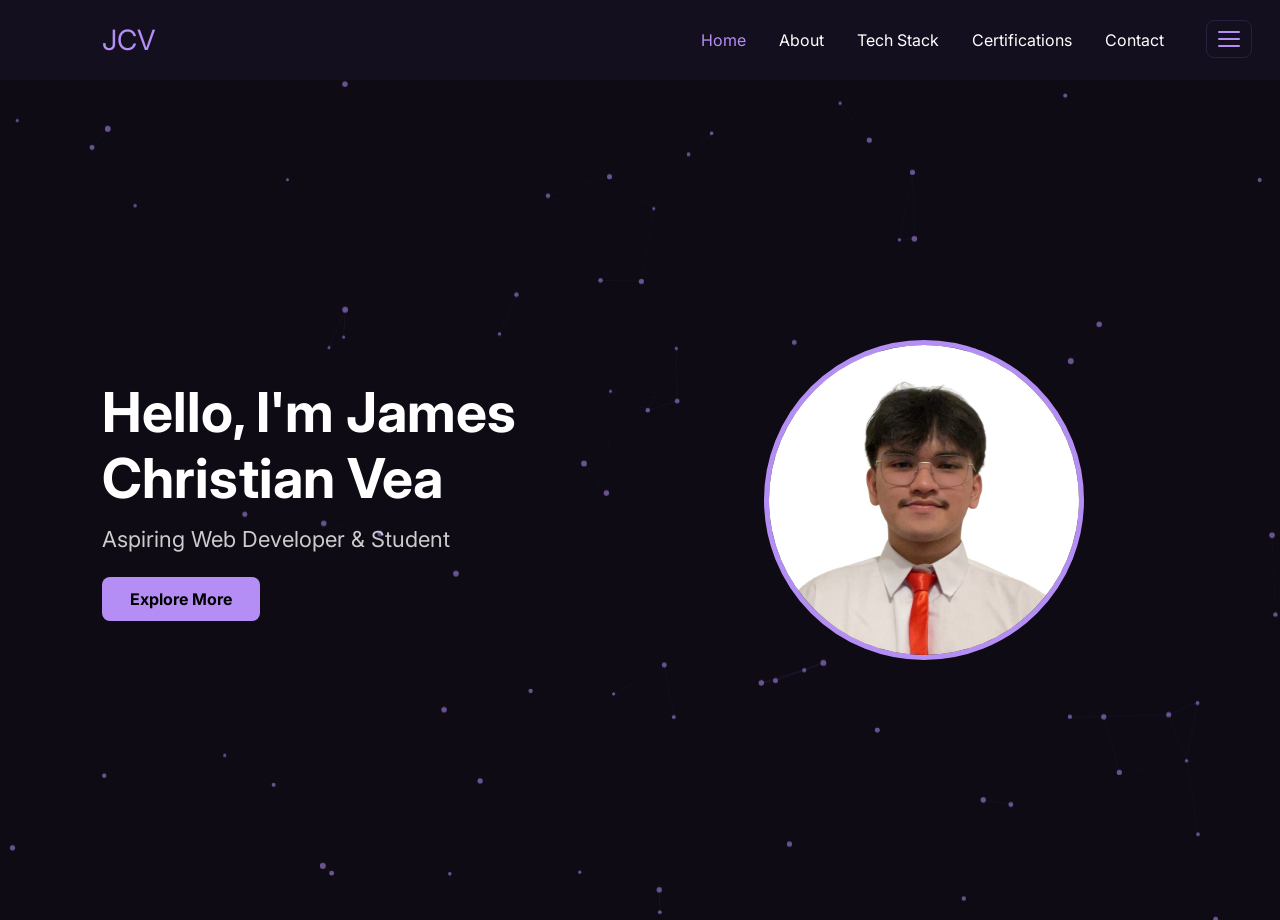
<file: index.html>
<!DOCTYPE html>
<html lang="en">
<head>
    <meta charset="UTF-8">
    <meta name="viewport" content="width=device-width, initial-scale=1.0">
    <title>James Christian Vea | Home</title>
    <link rel="stylesheet" href="index.css">
</head>
<body>

<nav>
    <a href="index.html" class="logo">JCV</a>
    <ul>
        <li><a href="index.html" class="active">Home</a></li>
        <li><a href="about.html">About</a></li>
        <li><a href="techstack.html">Tech Stack</a></li>
        <li><a href="certifications.html">Certifications</a></li>
        <li><a href="contacts.html">Contact</a></li>
    </ul>
</nav>

<main class="page">
    <div class="hero">
        <div class="hero-text">
            <h1>Hello, I'm James Christian Vea</h1>
            <p>Aspiring Web Developer &amp; Student</p>
            <a href="about.html" class="btn">Explore More</a>
        </div>
        <div class="hero-image">
            <img src="pogi.jpeg" alt="James Christian Vea">
        </div>
    </div>
</main>


<button class="hamburger" id="hamburger" aria-label="Toggle menu">
    <span></span><span></span><span></span>
</button>

<div class="drawer" id="drawer">
    <ul>
        <li><a href="index.html">Home</a></li>
        <li><a href="about.html">About</a></li>
        <li><a href="techstack.html">Tech Stack</a></li>
        <li><a href="certifications.html">Certifications</a></li>
        <li><a href="contacts.html">Contact</a></li>
    </ul>
</div>
<div class="drawer-overlay" id="drawer-overlay"></div>

<script src="background.js"></script>
<script src="main.js"></script>
</body>
</html>
</file>
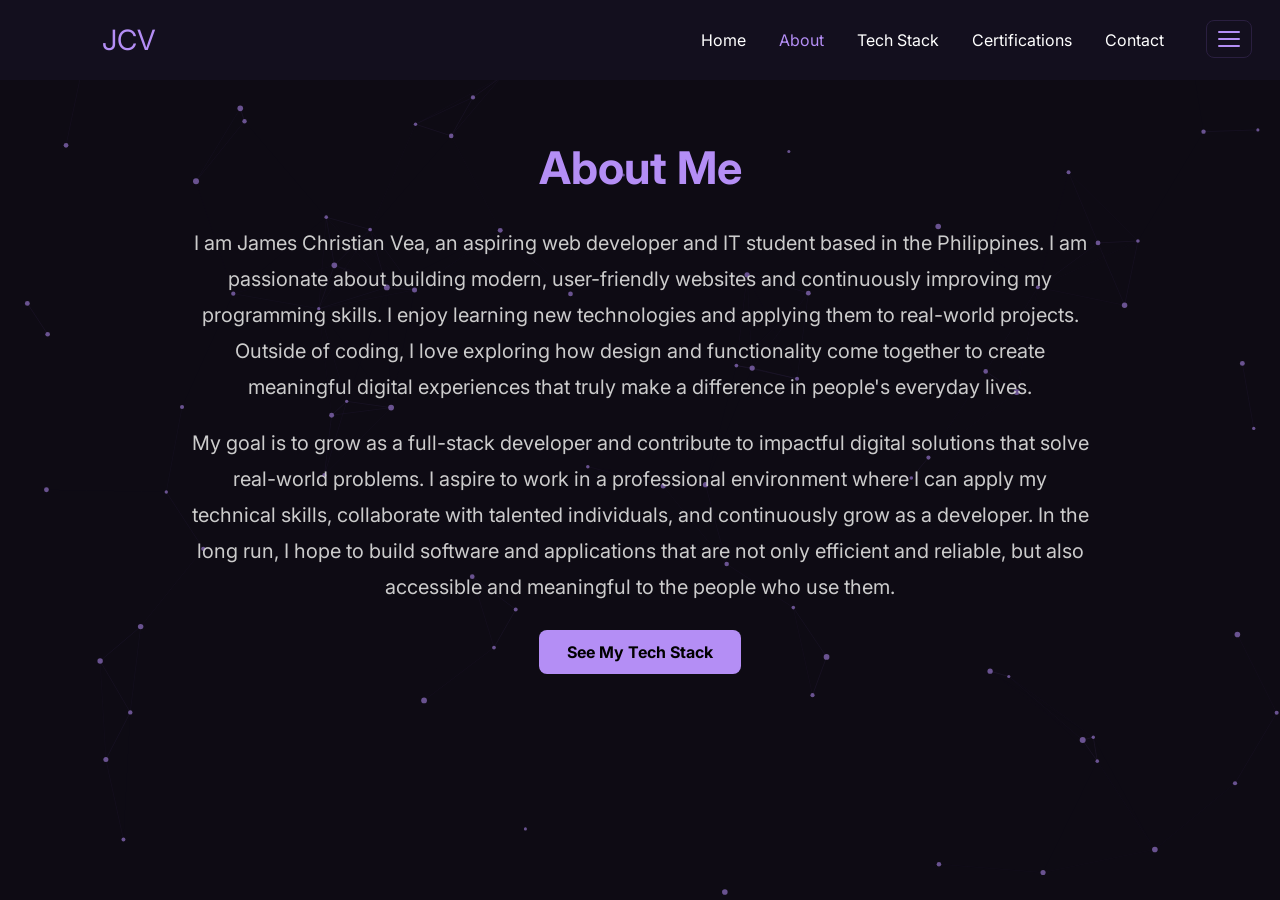
<file: about.html>
<!DOCTYPE html>
<html lang="en">
<head>
    <meta charset="UTF-8">
    <meta name="viewport" content="width=device-width, initial-scale=1.0">
    <title>James Christian Vea | About</title>
    <link rel="stylesheet" href="index.css">
</head>
<body>

<nav>
    <a href="index.html" class="logo">JCV</a>
    <ul>
        <li><a href="index.html">Home</a></li>
        <li><a href="about.html" class="active">About</a></li>
        <li><a href="techstack.html">Tech Stack</a></li>
        <li><a href="certifications.html">Certifications</a></li>
        <li><a href="contacts.html">Contact</a></li>
    </ul>
</nav>

<main class="page">
    <div class="page-content">
        <h1>About Me</h1>
        <p>
            I am James Christian Vea, an aspiring web developer and IT student based in the Philippines.
            I am passionate about building modern, user-friendly websites and continuously improving my
            programming skills. I enjoy learning new technologies and applying them to real-world projects.
            Outside of coding, I love exploring how design and functionality come together to create
            meaningful digital experiences that truly make a difference in people's everyday lives.
        </p>
        <p>
            My goal is to grow as a full-stack developer and contribute to impactful digital solutions
            that solve real-world problems. I aspire to work in a professional environment where I can
            apply my technical skills, collaborate with talented individuals, and continuously grow as a developer.
            In the long run, I hope to build software and applications that are not only efficient and
            reliable, but also accessible and meaningful to the people who use them.
        </p>
        <a href="techstack.html" class="btn">See My Tech Stack</a>
    </div>
</main>


<button class="hamburger" id="hamburger" aria-label="Toggle menu">
    <span></span><span></span><span></span>
</button>

<div class="drawer" id="drawer">
    <ul>
        <li><a href="index.html">Home</a></li>
        <li><a href="about.html">About</a></li>
        <li><a href="techstack.html">Tech Stack</a></li>
        <li><a href="certifications.html">Certifications</a></li>
        <li><a href="contacts.html">Contact</a></li>
    </ul>
</div>
<div class="drawer-overlay" id="drawer-overlay"></div>

<script src="background.js"></script>
<script src="main.js"></script>
</body>
</html>
</file>
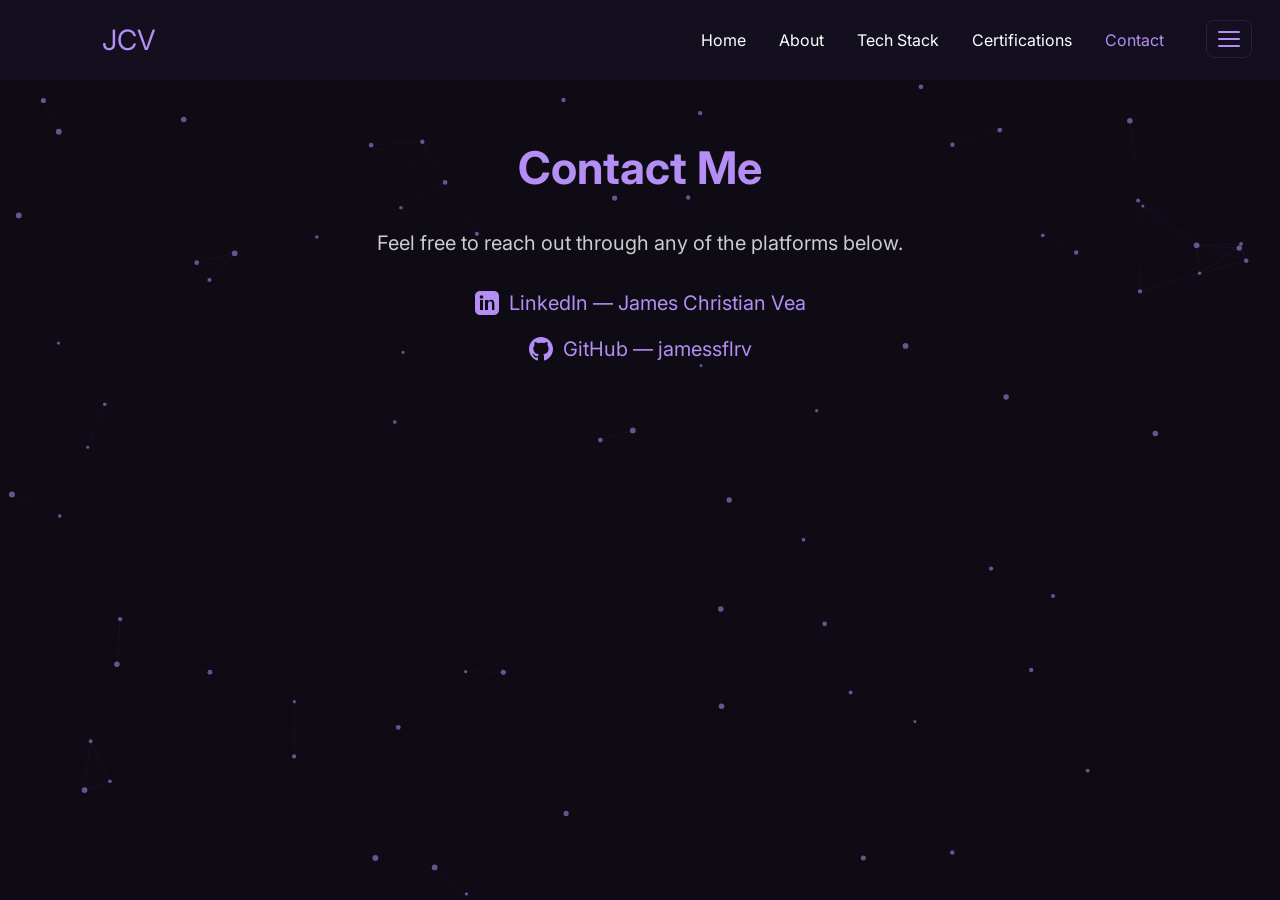
<file: contacts.html>
<!DOCTYPE html>
<html lang="en">
<head>
    <meta charset="UTF-8">
    <meta name="viewport" content="width=device-width, initial-scale=1.0">
    <title>James Christian Vea | Contact</title>
    <link rel="stylesheet" href="index.css">
</head>
<body>

<nav>
    <a href="index.html" class="logo">JCV</a>
    <ul>
        <li><a href="index.html">Home</a></li>
        <li><a href="about.html">About</a></li>
        <li><a href="techstack.html">Tech Stack</a></li>
        <li><a href="certifications.html">Certifications</a></li>
        <li><a href="contacts.html" class="active">Contact</a></li>
    </ul>
</nav>

<main class="page">
    <div class="page-content">
        <h1>Contact Me</h1>
        <p>Feel free to reach out through any of the platforms below.</p>

        <ul class="contact-list">

            <li>
                <a href="https://www.linkedin.com/in/james-christian-vea-9606973ba/" target="_blank">
                    <svg xmlns="http://www.w3.org/2000/svg" width="24" height="24" fill="#b48ef5" viewBox="0 0 24 24">
                        <path d="M19 0h-14c-2.761 0-5 2.239-5 5v14c0 2.761 2.239 5 5 5h14c2.762
                        0 5-2.239 5-5v-14c0-2.761-2.238-5-5-5zm-11 19h-3v-10h3v10zm-1.5-11.268c-.966
                        0-1.75-.784-1.75-1.75s.784-1.75 1.75-1.75 1.75.784 1.75 1.75-.784
                        1.75-1.75 1.75zm13.5 11.268h-3v-5.604c0-1.337-.027-3.059-1.864-3.059-1.865
                        0-2.151 1.456-2.151 2.959v5.704h-3v-10h2.881v1.367h.041c.401-.761
                        1.381-1.563 2.844-1.563 3.042 0 3.604 2.002 3.604 4.604v5.592z"/>
                    </svg>
                    LinkedIn — James Christian Vea
                </a>
            </li>

            <li>
                <a href="https://github.com/jamessflrv" target="_blank">
                    <svg xmlns="http://www.w3.org/2000/svg" width="24" height="24" fill="#b48ef5" viewBox="0 0 24 24">
                        <path d="M12 0C5.374 0 0 5.373 0 12c0 5.302 3.438 9.8 8.207 11.387.599.111.793-.261.793-.577
                        v-2.234c-3.338.726-4.033-1.416-4.033-1.416-.546-1.387-1.333-1.756-1.333-1.756-1.089-.745.083-.729.083-.729
                        1.205.084 1.839 1.237 1.839 1.237 1.07 1.834 2.807 1.304 3.492.997.107-.775.418-1.305.762-1.604
                        -2.665-.305-5.467-1.334-5.467-5.931 0-1.311.469-2.381 1.236-3.221-.124-.303-.535-1.524.117-3.176
                        0 0 1.008-.322 3.301 1.23A11.509 11.509 0 0112 5.803c1.02.005 2.047.138 3.006.404
                        2.291-1.552 3.297-1.23 3.297-1.23.653 1.653.242 2.874.118 3.176.77.84 1.235
                        1.911 1.235 3.221 0 4.609-2.807 5.624-5.479 5.921.43.372.823 1.102.823
                        2.222v3.293c0 .319.192.694.801.576C20.566 21.797 24 17.3 24 12c0-6.627-5.373-12-12-12z"/>
                    </svg>
                    GitHub — jamessflrv
                </a>
            </li>

        </ul>
    </div>
</main>


<button class="hamburger" id="hamburger" aria-label="Toggle menu">
    <span></span><span></span><span></span>
</button>

<div class="drawer" id="drawer">
    <ul>
        <li><a href="index.html">Home</a></li>
        <li><a href="about.html">About</a></li>
        <li><a href="techstack.html">Tech Stack</a></li>
        <li><a href="certifications.html">Certifications</a></li>
        <li><a href="contacts.html">Contact</a></li>
    </ul>
</div>
<div class="drawer-overlay" id="drawer-overlay"></div>

<script src="background.js"></script>
<script src="main.js"></script>
</body>
</html>
</file>
<file: index.css>
@import url('https://fonts.googleapis.com/css2?family=Inter:wght@400;700&display=swap');

* {
    margin: 0;
    padding: 0;
    box-sizing: border-box;
    font-family: 'Inter', Arial, Helvetica, sans-serif;
}

body {
    background: #0e0b14;
    color: white;
    overflow-x: hidden;
    animation: pageFadeIn 0.5s ease forwards;
}

@keyframes pageFadeIn {
    from { opacity: 0; transform: translateY(24px); }
    to   { opacity: 1; transform: translateY(0); }
}

body.fade-out {
    animation: pageFadeOut 0.35s ease forwards;
}

@keyframes pageFadeOut {
    from { opacity: 1; transform: translateY(0); }
    to   { opacity: 0; transform: translateY(-16px); }
}

#particle-bg {
    position: fixed;
    top: 0;
    left: 0;
    width: 100%;
    height: 100%;
    z-index: 0;
    pointer-events: none;
}

nav,
main,
footer {
    position: relative;
    z-index: 1;
}

nav {
    width: 100%;
    background: #130f1e;
    padding: 20px 8%;
    display: flex;
    justify-content: space-between;
    align-items: center;
    flex-wrap: wrap;
    position: sticky;
    top: 0;
    z-index: 1000;
}

.hamburger {
    display: none;
    flex-direction: column;
    justify-content: center;
    gap: 5px;
    background: none;
    border: none;
    cursor: pointer;
    padding: 6px;
    z-index: 1001;
}

.hamburger span {
    display: block;
    width: 24px;
    height: 2px;
    background: #b48ef5;
    border-radius: 2px;
    transition: transform 0.3s ease, opacity 0.3s ease;
}

.hamburger.open span:nth-child(1) { transform: translateY(7px) rotate(45deg); }
.hamburger.open span:nth-child(2) { opacity: 0; }
.hamburger.open span:nth-child(3) { transform: translateY(-7px) rotate(-45deg); }

.logo {
    color: #b48ef5;
    font-size: 28px;
    text-decoration: none;
}

nav ul {
    display: flex;
    gap: 5px;
    list-style: none;
    flex-wrap: wrap;
}

nav ul li a {
    display: block;
    color: white;
    text-decoration: none;
    font-size: 16px;
    padding: 10px 14px;
    border-radius: 6px;
    transition: color 0.3s;
}

nav ul li a:hover,
nav ul li a.active {
    color: #b48ef5;
}

.page {
    min-height: calc(100vh - 80px);
    padding: 60px 8%;
}

.hero {
    min-height: 80vh;
    display: flex;
    justify-content: center;
    align-items: center;
    gap: 60px;
    flex-wrap: wrap;
}

.hero-text {
    flex: 1;
    min-width: 300px;
}

.hero-text h1 {
    font-size: 55px;
    margin-bottom: 15px;
}

.hero-text p {
    font-size: 22px;
    color: #ccc;
}

.hero-image {
    flex: 1;
    display: flex;
    justify-content: center;
    min-width: 300px;
}

.hero-image img {
    width: 320px;
    max-width: 100%;
    border-radius: 50%;
    border: 5px solid #b48ef5;
    object-fit: cover;
}

.page-content {
    text-align: center;
    max-width: 900px;
    margin: 0 auto;
}

.page-content h1 {
    color: #b48ef5;
    margin-bottom: 30px;
    font-size: 45px;
}

.page-content > p {
    font-size: 20px;
    line-height: 1.8;
    color: #ccc;
}

.page-content > p + p {
    margin-top: 20px;
}

.btn {
    display: inline-block;
    margin-top: 25px;
    padding: 12px 28px;
    border: none;
    border-radius: 8px;
    background: #b48ef5;
    color: black;
    font-weight: bold;
    font-size: 16px;
    cursor: pointer;
    text-decoration: none;
    transition: transform 0.3s;
}

.btn:hover {
    transform: scale(1.05);
}

.skills-container {
    display: flex;
    justify-content: center;
    gap: 20px;
    flex-wrap: wrap;
    margin-top: 40px;
}

.skill-card {
    background: #17112a;
    display: flex;
    flex-direction: column;
    align-items: center;
    gap: 12px;
    padding: 28px 32px;
    border-radius: 10px;
    min-width: 120px;
    transition: transform 0.3s;
    opacity: 0;
    animation: cardIn 0.4s ease forwards;
}

.skill-card:hover {
    transform: translateY(-10px);
}

.skill-card i {
    font-size: 56px;
    line-height: 1;
}

.skill-card span {
    font-size: 14px;
    font-weight: bold;
    color: #ccc;
    letter-spacing: 0.5px;
}

.skill-card:nth-child(1)  { animation-delay: 0.05s; }
.skill-card:nth-child(2)  { animation-delay: 0.10s; }
.skill-card:nth-child(3)  { animation-delay: 0.15s; }
.skill-card:nth-child(4)  { animation-delay: 0.20s; }
.skill-card:nth-child(5)  { animation-delay: 0.25s; }
.skill-card:nth-child(6)  { animation-delay: 0.30s; }
.skill-card:nth-child(7)  { animation-delay: 0.35s; }
.skill-card:nth-child(8)  { animation-delay: 0.40s; }
.skill-card:nth-child(9)  { animation-delay: 0.45s; }
.skill-card:nth-child(10) { animation-delay: 0.50s; }
.skill-card:nth-child(11) { animation-delay: 0.55s; }
.skill-card:nth-child(12) { animation-delay: 0.60s; }

@keyframes cardIn {
    from { opacity: 0; transform: translateY(20px) scale(0.95); }
    to   { opacity: 1; transform: translateY(0)    scale(1);    }
}

.cert-container {
    display: flex;
    justify-content: center;
    gap: 30px;
    flex-wrap: wrap;
    margin-top: 40px;
}

.cert-card {
    background: #17112a;
    width: 300px;
    max-width: 100%;
    padding: 20px;
    border-radius: 10px;
    transition: transform 0.3s;
    opacity: 0;
    animation: cardIn 0.4s ease forwards;
}

.cert-card:hover {
    transform: translateY(-10px);
}

.cert-card:nth-child(1) { animation-delay: 0.1s; }
.cert-card:nth-child(2) { animation-delay: 0.2s; }
.cert-card:nth-child(3) { animation-delay: 0.3s; }
.cert-card:nth-child(4) { animation-delay: 0.4s; }

.cert-card img {
    width: 100%;
    height: auto;
    object-fit: contain;
    border-radius: 10px;
    cursor: zoom-in;
    transition: transform 0.3s;
    display: block;
}

.cert-card img:hover {
    transform: scale(1.03);
}

.cert-card h3 {
    margin-top: 15px;
}

.cert-card h3 a {
    color: #b48ef5;
    text-decoration: none;
    transition: color 0.2s;
}

.cert-card h3 a:hover {
    text-decoration: underline;
    color: white;
}

#lightbox {
    position: fixed;
    inset: 0;
    background: rgba(0, 0, 0, 0.93);
    z-index: 9999;
    display: flex;
    justify-content: center;
    align-items: center;
    cursor: zoom-out;
    opacity: 0;
    visibility: hidden;
    transition: opacity 0.25s ease, visibility 0.25s ease;
}

#lightbox.open {
    opacity: 1;
    visibility: visible;
}

#lightbox-img {
    max-width: 90vw;
    max-height: 85vh;
    border-radius: 10px;
    border: 3px solid #b48ef5;
    cursor: default;
    transform: scale(0.8);
    transition: transform 0.3s ease;
    display: block;
}

#lightbox.open #lightbox-img {
    transform: scale(1);
}

#lightbox-close {
    position: fixed;
    top: 18px;
    right: 28px;
    font-size: 44px;
    color: white;
    cursor: pointer;
    line-height: 1;
    transition: color 0.2s, transform 0.2s;
    user-select: none;
    z-index: 10000;
}

#lightbox-close:hover {
    color: #b48ef5;
    transform: scale(1.2);
}

.contact-list {
    list-style: none;
    margin-top: 30px;
    display: flex;
    flex-direction: column;
    gap: 18px;
    align-items: center;
}

.contact-list li a {
    display: inline-flex;
    align-items: center;
    gap: 10px;
    color: #b48ef5;
    text-decoration: none;
    font-size: 20px;
    transition: color 0.2s;
}

.contact-list li a:hover {
    text-decoration: underline;
    color: white;
}

.contact-list li a img {
    width: 24px;
    height: 24px;
    filter: invert(1);
}

footer {
    text-align: center;
    padding: 24px 8%;
    font-size: 14px;
    color: #555;
    border-top: 1px solid #2a1f40;
}

@keyframes fadeIn {
    from { opacity: 0; }
    to   { opacity: 1; }
}

@keyframes zoomIn {
    from { transform: scale(0.75); opacity: 0; }
    to   { transform: scale(1);    opacity: 1; }
}

@media (max-width: 992px) {
    .hero { gap: 40px; }
    .hero-text h1 { font-size: 45px; }
}

@media (max-width: 768px) {
    .hamburger { display: flex; }

    nav ul {
        display: none;
        flex-direction: column;
        width: 100%;
        gap: 4px;
        padding: 10px 0 4px;
    }

    nav ul.nav-open {
        display: flex;
    }

    nav ul li a {
        padding: 10px 16px;
    }

    .hero { text-align: center; flex-direction: column; }
    .hero-text h1 { font-size: 38px; }
    .hero-text p  { font-size: 18px; }
    .page-content h1 { font-size: 35px; }
    .page-content > p { font-size: 18px; }
    .hero-image img  { width: 250px; }
}

@media (max-width: 480px) {
    nav { padding: 20px; }
    .logo { font-size: 22px; }
    nav ul li a { font-size: 14px; padding: 8px 10px; }
    .hero-text h1 { font-size: 30px; }
    .hero-text p  { font-size: 16px; }
    .page-content h1 { font-size: 28px; }
    .skill-card { width: 100%; }
    .skill-card i { font-size: 44px; }
    .cert-card { width: 100%; }
}
.hamburger {
    position: fixed;
    top: 20px;
    right: 28px;
    z-index: 9998;
    display: flex;
    flex-direction: column;
    justify-content: center;
    gap: 5px;
    background: #130f1e;
    border: 1px solid #2a1f40;
    border-radius: 8px;
    padding: 10px 11px;
    cursor: pointer;
}

.hamburger span {
    display: block;
    width: 22px;
    height: 2px;
    background: #b48ef5;
    border-radius: 2px;
    transition: transform 0.3s ease, opacity 0.3s ease;
}

.hamburger.open span:nth-child(1) { transform: translateY(7px) rotate(45deg); }
.hamburger.open span:nth-child(2) { opacity: 0; }
.hamburger.open span:nth-child(3) { transform: translateY(-7px) rotate(-45deg); }

.drawer {
    position: fixed;
    top: 0;
    right: -260px;
    width: 240px;
    height: 100%;
    background: #130f1e;
    border-left: 1px solid #2a1f40;
    z-index: 9997;
    padding: 80px 24px 40px;
    transition: right 0.3s ease;
}

.drawer.open {
    right: 0;
}

.drawer ul {
    list-style: none;
    display: flex;
    flex-direction: column;
    gap: 8px;
}

.drawer ul li a {
    display: block;
    color: white;
    text-decoration: none;
    font-size: 18px;
    padding: 10px 14px;
    border-radius: 8px;
    transition: color 0.2s, background 0.2s;
}

.drawer ul li a:hover,
.drawer ul li a.active {
    color: #b48ef5;
    background: #1e1530;
}

.drawer-overlay {
    display: none;
    position: fixed;
    inset: 0;
    background: rgba(0,0,0,0.5);
    z-index: 9996;
}

.drawer-overlay.open {
    display: block;
}
</file>
